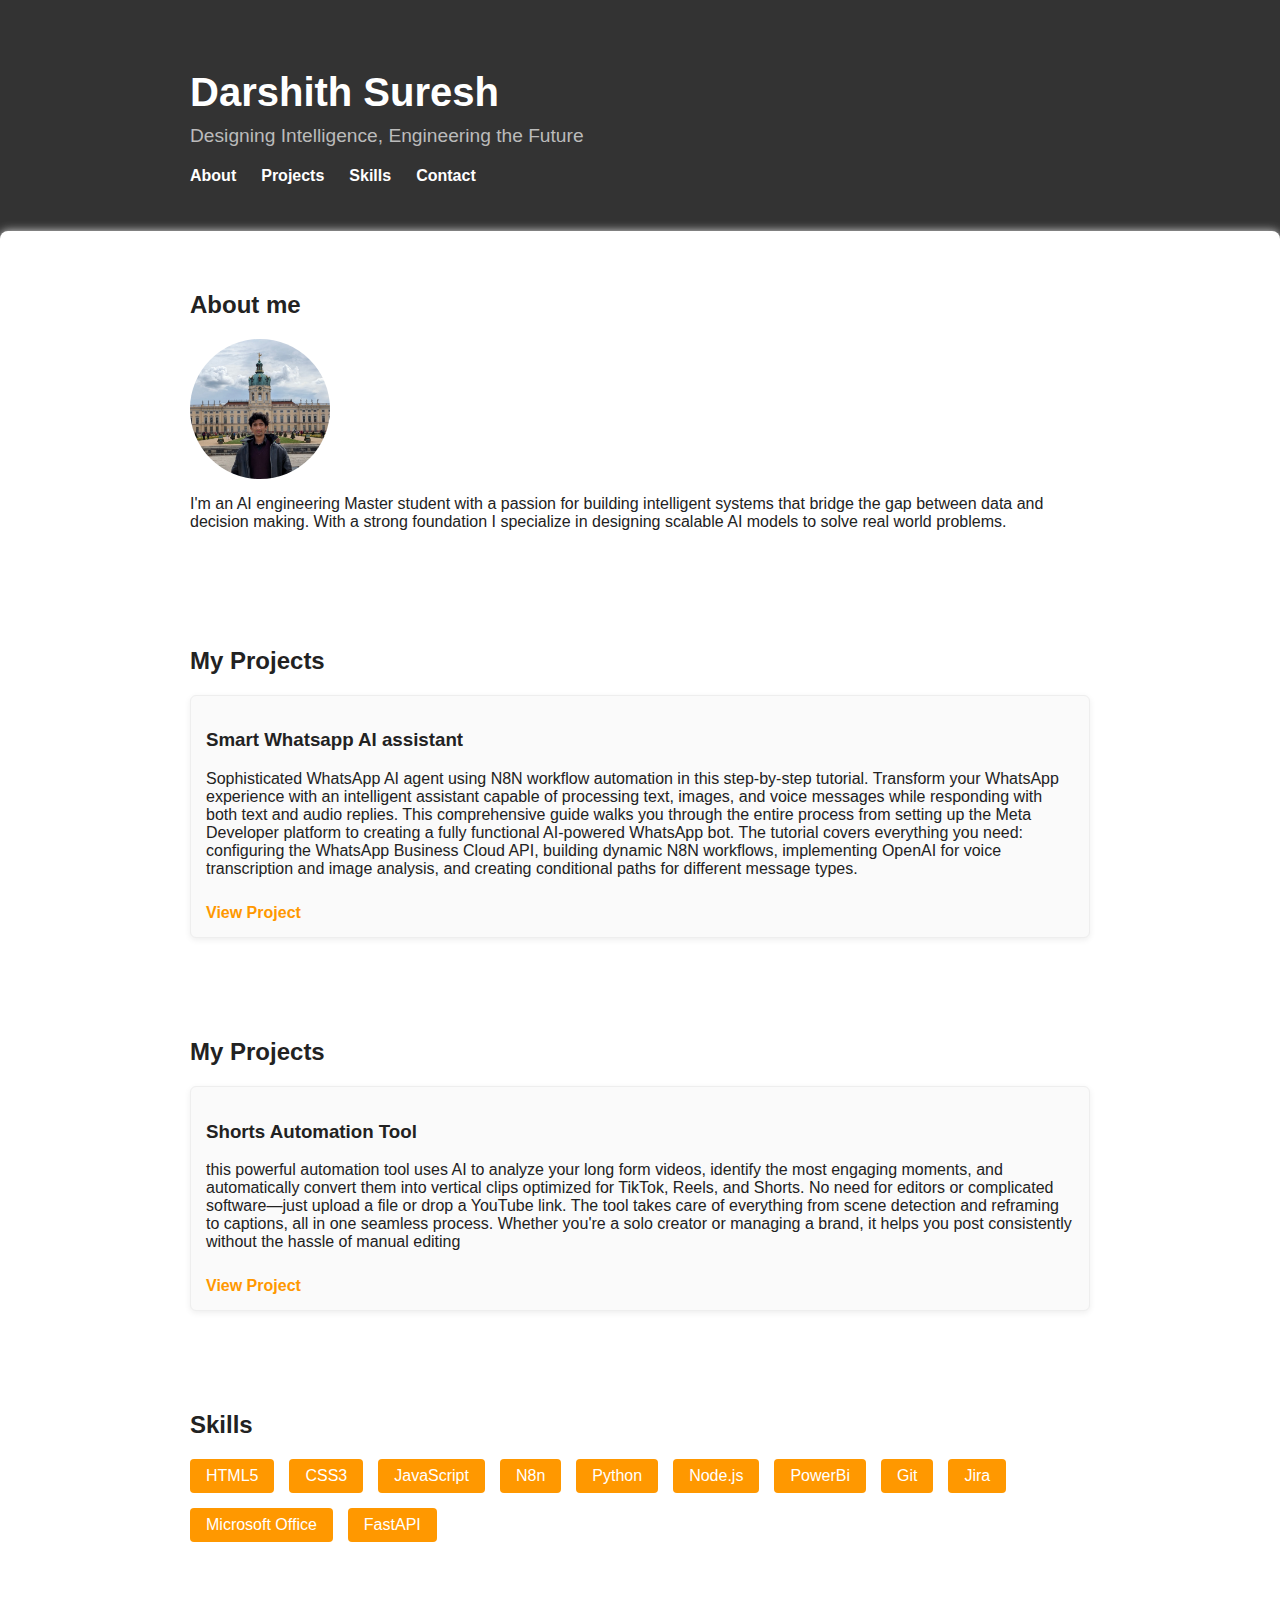
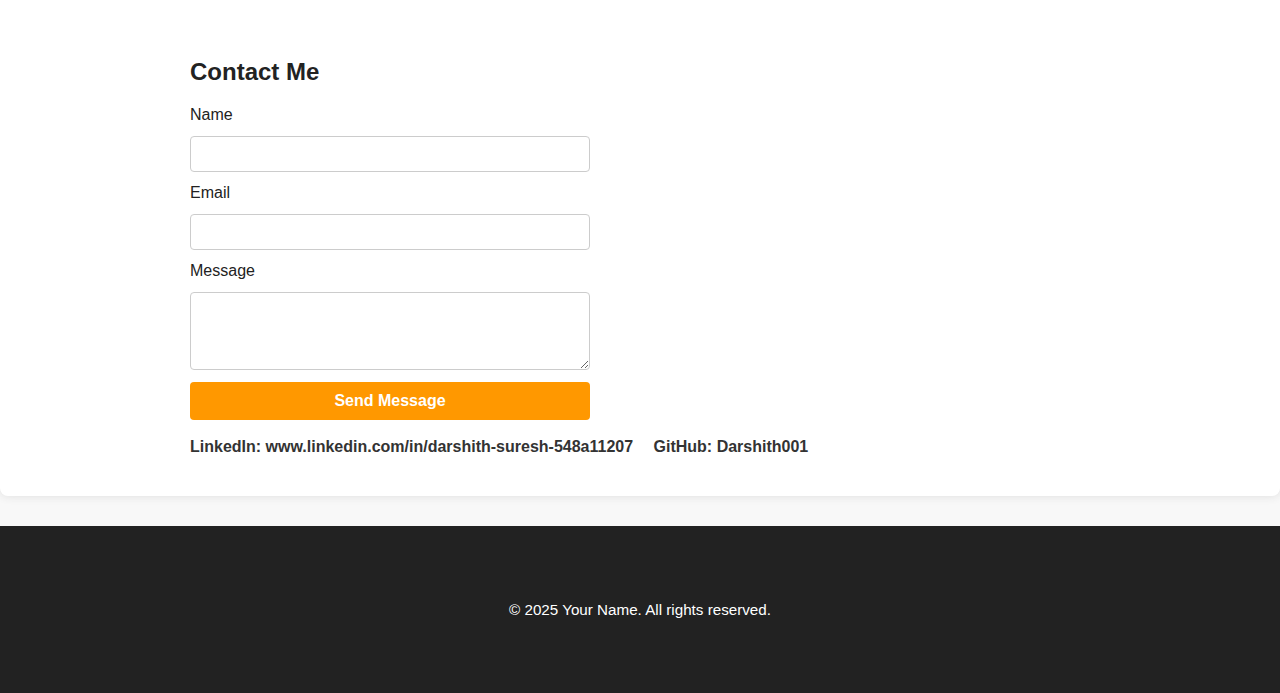
<file: index.html>
<!DOCTYPE html>
<html lang="en">
<head>
    <meta charset="UTF-8">
    <title>Darshittttttt Suresh - Portfolio</title>
    <meta name="viewport" content="width=device-width, initial-scale=1">
    <link rel="stylesheet" href="styles.css">
</head>
<body>
    <header>
        <div class="container">
            <h1 id="name">Darshith Suresh</h1>
            <p id="tagline">Designing Intelligence, Engineering the Future</p>
            <nav>
                <ul>
                    <li><a href="#about">About</a></li>
                    <li><a href="#projects">Projects</a></li>
                    <li><a href="#skills">Skills</a></li>
                    <li><a href="#contact">Contact</a></li>
                </ul>
            </nav>
        </div>
    </header>
    <main>
        <section id="about" class="container">
            <h2>About me</h2>
            <img src="Profile-Pic.jpg" alt="Profile Photo" class="profile-pic">
            <p id="about-text">
                I'm an AI engineering Master student with a passion for building intelligent systems that bridge the gap between data and decision making.
                With a strong foundation I specialize in designing scalable AI models to solve real world problems.
            </p>
        </section>
        <section id="projects" class="container">
            <h2>My Projects</h2>
            <div class="projects-list">
                <!-- Example Project -->
                <div class="project">
                    <h3>Smart Whatsapp AI assistant</h3>
                    <p>
                       Sophisticated WhatsApp AI agent using N8N workflow automation in this step-by-step tutorial. Transform your WhatsApp experience with an intelligent assistant capable of processing text, images, and voice messages while responding with both text and audio replies. This comprehensive guide walks you through the entire process from setting up the Meta Developer platform to creating a fully functional AI-powered WhatsApp bot. The tutorial covers everything you need:
                        configuring the WhatsApp Business Cloud API, building dynamic N8N workflows, implementing OpenAI for voice transcription and image analysis, and creating conditional paths for different message types.
                    </p>
                    <a href="#" class="project-link" target="_blank">View Project</a>
                </div>
                </section>
        <section id="projects" class="container">
            <h2>My Projects</h2>
            <div class="projects-list">
                <!-- Example Project -->
                <div class="project">
                    <h3>Shorts Automation Tool</h3>
            
                    <p>
                        this powerful automation tool uses AI to analyze your long form videos, identify the most engaging moments, and automatically convert them into vertical clips optimized for TikTok, Reels, and Shorts. No need for editors or complicated software—just upload a file or drop a YouTube link. The tool takes care of everything from scene detection and reframing to captions, all in one seamless process. Whether you're a solo creator or managing a brand, it helps you post consistently without the hassle of manual editing
                    </p>
                    <a href="#" class="project-link" target="_blank">View Project</a>
                </div>
                <!-- Add more projects as needed -->
            </div>
        </section>
        <section id="skills" class="container">
            <h2>Skills</h2>
            <ul class="skills-list">
                <li>HTML5</li>
                <li>CSS3</li>
                <li>JavaScript</li>
                <li>N8n</li>
                <li>Python</li>
                <li>Node.js</li>
                <li>PowerBi</li>
                <li>Git</li>
                <li>Jira</li>
                <li>Microsoft Office</li>
                <li>FastAPI</li
                
                <!-- Add more skills as needed -->
            </ul>
        </section>
        <section id="contact" class="container">
            <h2>Contact Me</h2>
            <form id="contact-form">
                <label for="nameInput">Name</label>
                <input type="text" id="nameInput" name="name" required>
                <label for="emailInput">Email</label>
                <input type="email" id="emailInput" name="email" required>
                <label for="messageInput">Message</label>
                <textarea id="messageInput" name="message" rows="4" required></textarea>
                <button type="submit">Send Message</button>
            </form>
            <div class="social-links">
                <a href="#" target="_blank">LinkedIn: www.linkedin.com/in/darshith-suresh-548a11207</a>
                
                <a href="#" target="_blank">GitHub: Darshith001</a>
            
                <!-- Add more social links as needed -->
            
            </div>
        </section>
    </main>
    <footer>
        <div class="container">
            <p>&copy; 2025 Your Name. All rights reserved.</p>
        </div>
    </footer>
    <script src="script_Version2.js"></script>
</body>
</html>
</file>
<file: styles.css>
body {
    font-family: 'Segoe UI', Arial, sans-serif;
    margin: 0;
    background: #f8f8f8;
    color: #222;
}
.container {
    width: 90%;
    max-width: 900px;
    margin: 0 auto;
    padding: 40px 0;
}
header {
    background: #333;
    color: #fff;
    padding: 30px 0 10px 0;
}
header h1 {
    margin: 0 0 10px 0;
    font-size: 2.5em;
}
header p {
    margin: 0 0 20px 0;
    font-size: 1.2em;
    color: #bbb;
}
nav ul {
    list-style: none;
    padding: 0;
    display: flex;
    gap: 25px;
}
nav a {
    color: #fff;
    text-decoration: none;
    font-weight: bold;
    transition: color 0.2s;
}
nav a:hover {
    color: #ff9800;
}
main {
    background: #fff;
    box-shadow: 0 0 10px #ddd;
    border-radius: 8px;
    margin-top: -20px;
}
section {
    margin-bottom: 40px;
}
.profile-pic {
    max-width: 140px;
    border-radius: 50%;
    display: block;
    margin: 15px 0;
}
.projects-list {
    display: grid;
    grid-template-columns: repeat(auto-fit, minmax(260px, 1fr));
    gap: 20px;
}
.project {
    background: #fafafa;
    border: 1px solid #eee;
    border-radius: 6px;
    padding: 15px;
    box-shadow: 0 2px 6px #eee;
}
.project img {
    max-width: 100%;
    border-radius: 4px;
    margin-bottom: 10px;
}
.project-link {
    display: inline-block;
    margin-top: 10px;
    color: #ff9800;
    text-decoration: none;
    font-weight: bold;
}
.project-link:hover {
    text-decoration: underline;
}
.skills-list {
    display: flex;
    flex-wrap: wrap;
    gap: 15px;
    list-style: none;
    padding: 0;
}
.skills-list li {
    background: #ff9800;
    color: #fff;
    padding: 8px 16px;
    border-radius: 4px;
    font-size: 1em;
}
#contact-form {
    display: flex;
    flex-direction: column;
    gap: 12px;
    max-width: 400px;
}
#contact-form input, #contact-form textarea {
    padding: 8px;
    border: 1px solid #ccc;
    border-radius: 4px;
    font-size: 1em;
}
#contact-form button {
    background: #ff9800;
    color: #fff;
    border: none;
    padding: 10px;
    border-radius: 4px;
    font-size: 1em;
    cursor: pointer;
    font-weight: bold;
}
#contact-form button:hover {
    background: #e67c00;
}
.social-links {
    margin-top: 18px;
}
.social-links a {
    display: inline-block;
    margin-right: 16px;
    color: #333;
    text-decoration: none;
    font-weight: bold;
    transition: color 0.2s;
}
.social-links a:hover {
    color: #ff9800;
}
footer {
    background: #222;
    color: #fff;
    text-align: center;
    padding: 20px 0;
    margin-top: 30px;
    font-size: 0.95em;
}
@media (max-width: 600px) {
    .container {
        width: 98%;
        padding: 20px 0;
    }
    nav ul {
        flex-direction: column;
        gap: 10px;
    }
    .projects-list {
        grid-template-columns: 1fr;
    }
}
</file>
